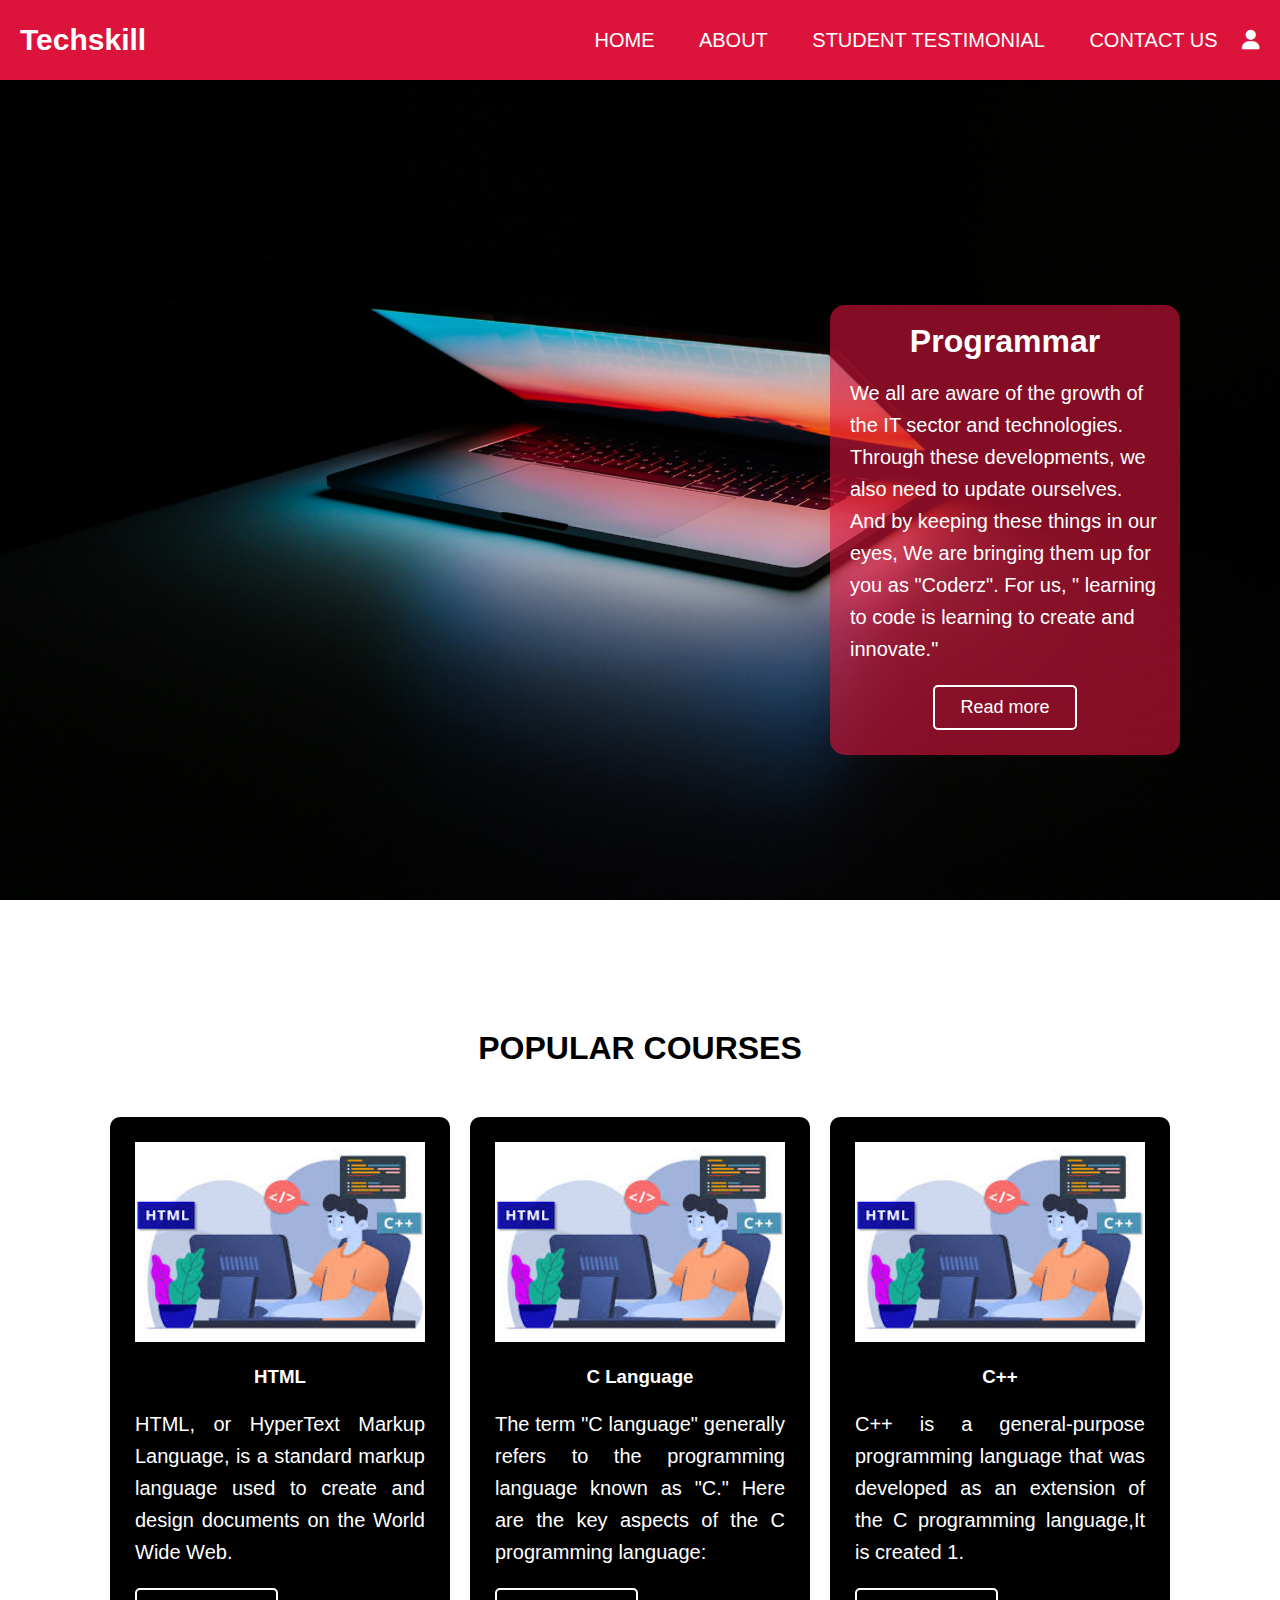
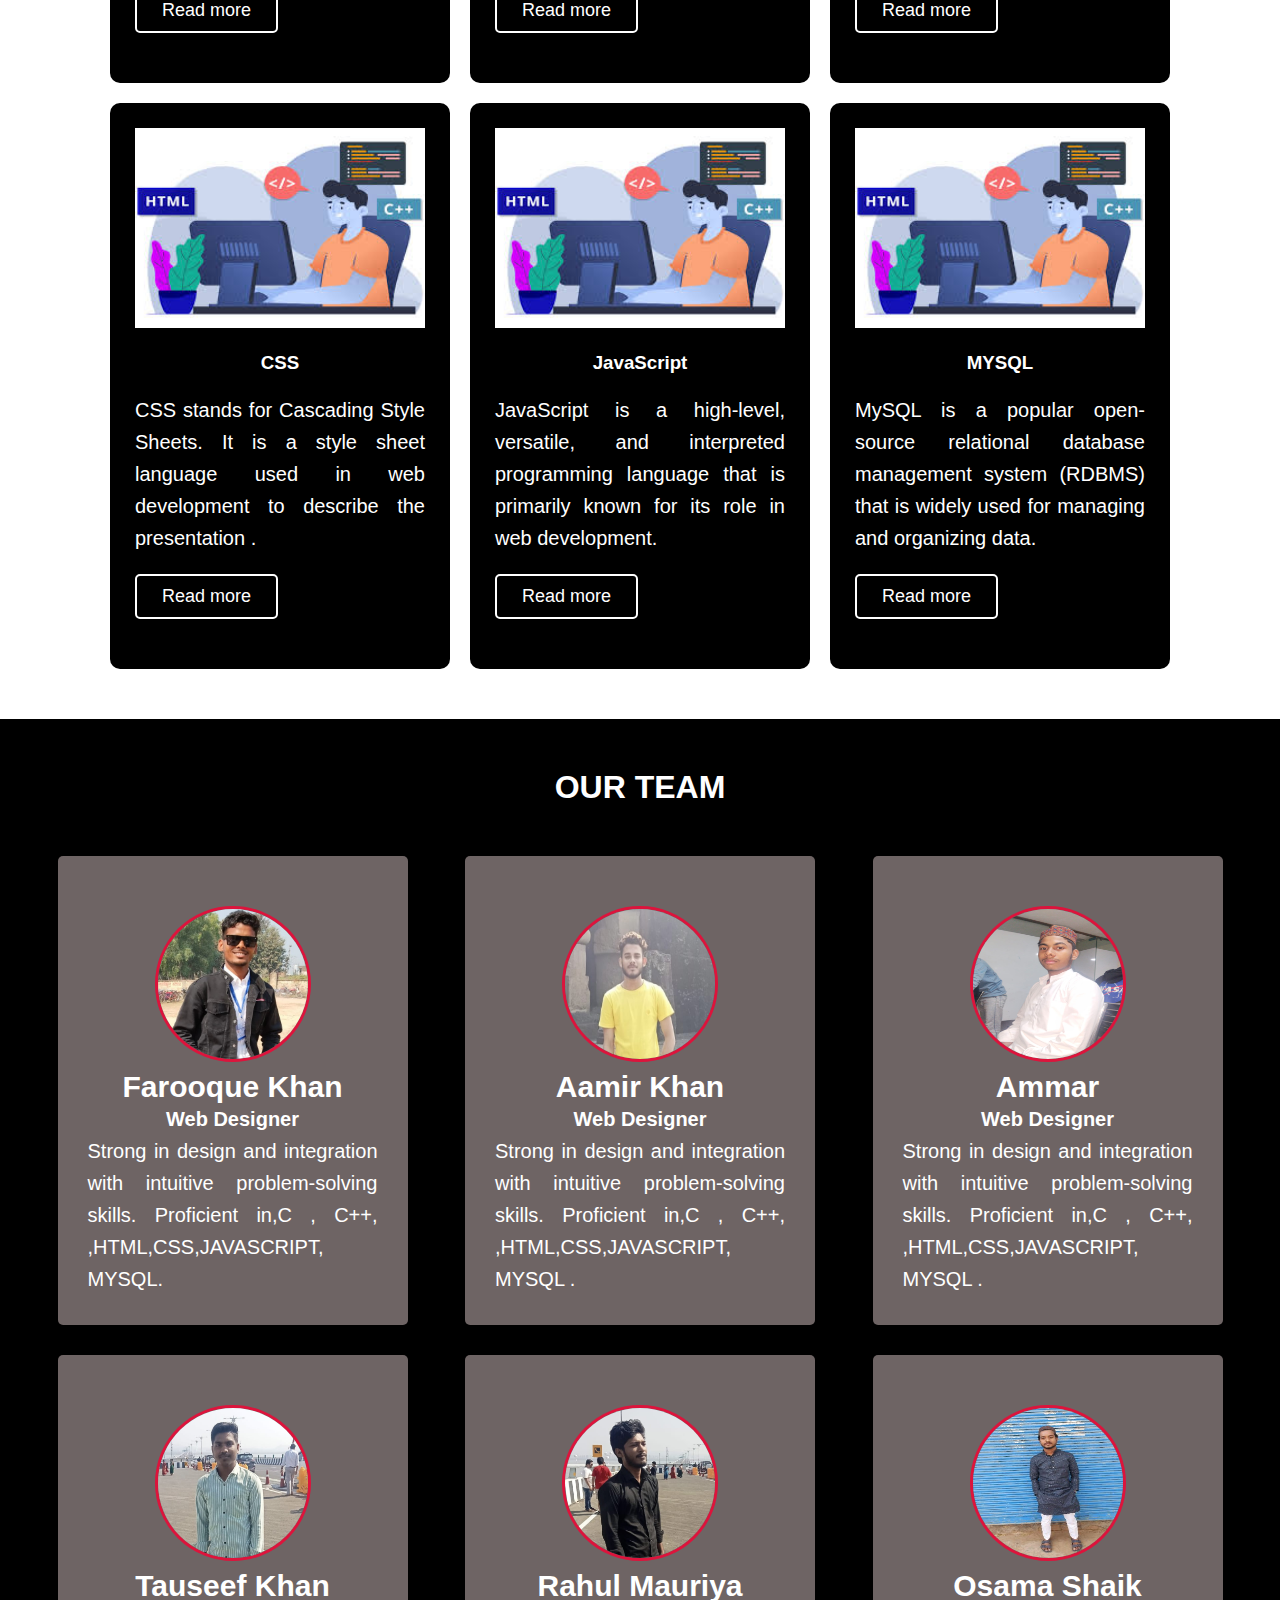
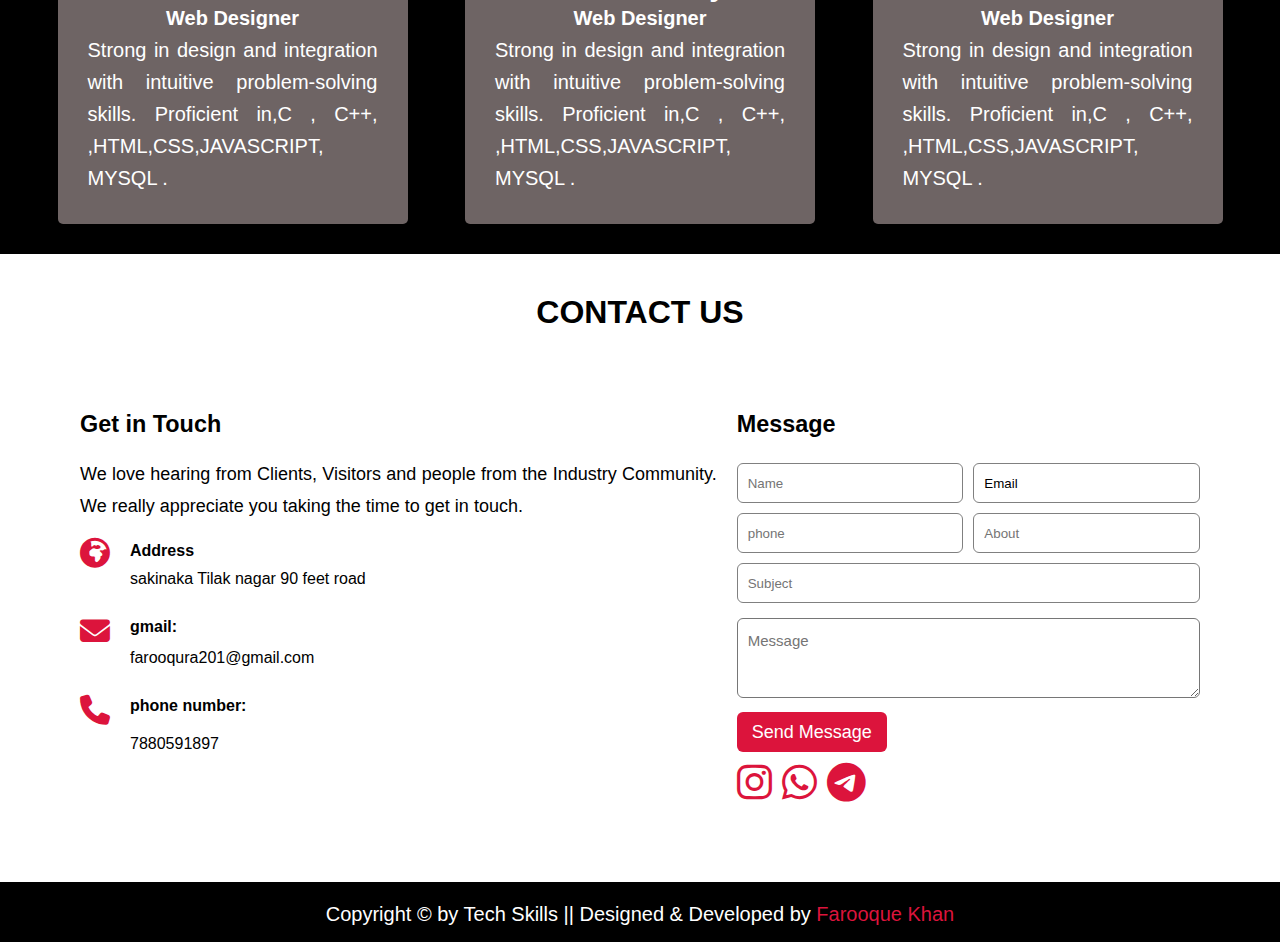
<file: index.html>
<!DOCTYPE html>
<html lang="en">

<head>
    <title>Tech skills</title>
    <meta charset="UTF-8">
    <meta name="viewport" content="width=device-width, initial-scale=1.0">
    <title>Document</title>
    <link rel="stylesheet" href="second1.css">
    <link rel="stylesheet" href="https://cdnjs.cloudflare.com/ajax/libs/font-awesome/6.5.1/css/all.min.css">

</head>

<body>
    <header>
        <div class="logo">
            <h1>Techskill</h1>
        </div>
        <div class="menu">
            <a href="#HOME">HOME</a>
            <a href="#ABOUT">ABOUT</a>
            <a href="#STUDENT">STUDENT TESTIMONIAL</a>
            <a href="#CONTACT">CONTACT US</a>
            <i class="fa-solid fa-user"></i>
        </div>
    </header>
    <div id="HOME">
    <div class="home">
        <div class="home1">
            <div class="heading">
                <h1>Programmar</h1>
            </div>
            <div class="pera">
                <p>We all are aware of the growth of the IT sector and technologies. Through these developments, we also
                    need to update ourselves. And by keeping these things in our eyes, We are bringing them up for you
                    as "Coderz". For us, " learning to code is learning to create and innovate."</p>
            </div>
            <div class="Read-more">
                <button class="Read-button"><a href="">Read more</a></button>
            </div>

        </div>
    </div>
</div>
    <!-- <section>ABOUT-Scetion</section> -->
    <section>
        <div class="heading1">
            <h1 id="ABOUT">POPULAR COURSES</h1>
        </div>
        <div class="card-group">
            <div class="card1">
                <div class="card-img">
                    <img src="cardimg.jpg" alt="">
                </div>
                <div class="card-heading">
                    <div class="heading">
                        <h3> HTML</h3>
                    </div>
                    <div class="pera1">
                        <p>HTML, or HyperText Markup Language, is a standard markup language used to create and design documents on the World Wide Web.</p>
                    </div>
                </div>
                <div class="button">
                    <button class="Read-button"><a href="">Read more</a></button>
                </div>
            </div>
            <div class="card1">
                <div class="card-img">
                    <img src="cardimg.jpg" alt="">
                </div>
                <div class="card-heading">
                    <div class="heading">
                        <h3>C Language</h3>
                    </div>
                    <div class="pera1">
                        <p>The term "C language" generally refers to the programming language known as "C." Here are the key aspects of the C programming language:</p>
                    </div>
                </div>
                <div class="button">
                    <button class="Read-button"><a href="">Read more</a></button>
                </div>
            </div>
            <div class="card1">
                <div class="card-img">
                    <img src="cardimg.jpg" alt="">
                </div>
                <div class="card-heading">
                    <div class="heading">
                        <h3>C++</h3>
                    </div>
                    <div class="pera1">
                        <p>C++ is a general-purpose programming language that was developed as an extension of the C programming language,It is created 1.</p>
                    </div>
                </div>
                <div class="button">
                    <button class="Read-button"><a href="">Read more</a></button>
                </div>
            </div>
            <div class="card1">
                <div class="card-img">
                    <img src="cardimg.jpg" alt="">
                </div>
                <div class="card-heading">
                    <div class="heading">
                        <h3> CSS</h3>
                    </div>
                    <div class="pera1">
                        <p>CSS stands for Cascading Style Sheets. It is a style sheet language used in web development to describe the presentation .</p>
                    </div>
                </div>
                <div class="button">
                    <button class="Read-button"><a href="">Read more</a></button>
                </div>
            </div>
            <div class="card1">
                <div class="card-img">
                    <img src="cardimg.jpg" alt="">
                </div>
                <div class="card-heading">
                    <div class="heading">
                        <h3> JavaScript</h3>
                    </div>
                    <div class="pera1">
                        <p>JavaScript is a high-level, versatile, and interpreted programming language that is primarily known for its role in web development. </p>
                    </div>
                </div>
                <div class="button">
                    <button class="Read-button"><a href="">Read more</a></button>
                </div>
            </div>
            <div class="card1">
                <div class="card-img">
                    <img src="cardimg.jpg" alt="">
                </div>
                <div class="card-heading">
                    <div class="heading">
                        <h3>MYSQL</h3>
                    </div>
                    <div class="pera1">
                        <p>MySQL is a popular open-source relational database management system (RDBMS) that is widely used for managing and organizing data. </p>
                    </div>
                </div>
                <div class="button">
                    <button class="Read-button"><a href="">Read more</a></button>
                </div>
            </div>
        </div>
    </section>
    <!-- <section>OUR-TEAM</section> -->
    <section>
        <div class="our-team">
            <div class="team">
                <h1 id="STUDENT">OUR TEAM</h1>
            </div>
            <div class="main-div">
                <div class="main-2">
                    <div class="img-box">
                        <img class="img-box1" src="khan786.jpeg" alt="">
                    </div>
                    <div class="heading-team">
                        <h2>Farooque Khan</h2>
                    </div>
                    <div class="heading-team2">
                        <h4>Web Designer</h4>
                    </div>
                    <div>
                        <p>Strong in design and integration with intuitive problem-solving skills. Proficient in,C , C++, ,HTML,CSS,JAVASCRIPT, MYSQL.</p>
                    </div>
                </div>
                <div class="main-2">
                    <div class="img-box">
                        <img class="img-box1" src="aamir.jpg" alt="">
                    </div>
                    <div class="heading-team">
                        <h2>Aamir Khan</heam2">
                        <h4>Web Designer</h4>
                    </div>
                    <div>
                        <p>Strong in design and integration with intuitive problem-solving skills. Proficient in,C , C++, ,HTML,CSS,JAVASCRIPT, MYSQL .</p>
                    </div>
                </div>
                <div class="main-2">
                    <div class="img-box">
                        <img class="img-box1" src="ammar.jpg" alt="">
                    </div>
                    <div class="heading-team">
                        <h2>Ammar</h2>
                    </div>
                    <div class="heading-team2">
                        <h4>Web Designer</h4>
                    </div>
                    <div>
                        <p>Strong in design and integration with intuitive problem-solving skills. Proficient in,C , C++, ,HTML,CSS,JAVASCRIPT, MYSQL .</p>
                    </div>
                </div>
                <div class="main-2">
                    <div class="img-box">
                        <img class="img-box1" src="tauseef.jpg" alt="">
                    </div>
                    <div class="heading-team">
                        <h2>Tauseef Khan</h2>
                    </div>
                    <div class="heading-team2">
                        <h4>Web Designer</h4>
                    </div>
                    <div>
                        <p>Strong in design and integration with intuitive problem-solving skills. Proficient in,C , C++, ,HTML,CSS,JAVASCRIPT, MYSQL .</p>
                    </div>
                </div>
                <div class="main-2">
                    <div class="img-box">
                        <img class="img-box1" src="rahul.jpg" alt="">
                    </div>
                    <div class="heading-team">
                        <h2>Rahul Mauriya</h2>
                    </div>
                    <div class="heading-team2">
                        <h4>Web Designer</h4>
                    </div>
                    <div>
                        <p>Strong in design and integration with intuitive problem-solving skills. Proficient in,C , C++, ,HTML,CSS,JAVASCRIPT, MYSQL .</p>
                    </div>
                </div>
                <div class="main-2">
                    <div class="img-box">
                        <img class="img-box1" src="os.jpg" alt="">
                    </div>
                    <div class="heading-team">
                        <h2>Osama Shaik</h2>
                    </div>
                    <div class="heading-team2">
                        <h4>Web Designer</h4>
                    </div>
                    <div>
                        <p>Strong in design and integration with intuitive problem-solving skills. Proficient in,C , C++, ,HTML,CSS,JAVASCRIPT, MYSQL .</p>
                    </div>
                </div>
            </div>
        </div>
    </section>
    <!-- <section>CONTACT US</section> -->

    <section class="continer">
        <div class="text-contact">
            <h1 id="CONTACT">CONTACT US</h1>
        </div>
        <div class="main-group1">
            <div class="text-group">
                <div class="text-get">
                    <h3> Get in Touch</h3>
                </div>
                <div class="pera12">
                    <p>We love hearing from Clients, Visitors and people from the Industry Community. We really
                        appreciate
                        you taking the time to get in touch.</p>
                </div>
                <div class="icon-main">
                    <div class="icon">
                        <i class="fa-solid fa-earth-africa icon"></i>
                    </div>
                    <div class="Address-text">
                        <div class="Address1">
                            <h4>Address</h4>
                        </div>
                        <div class="Address2">
                            <p>sakinaka Tilak nagar 90 feet road</p>
                        </div>
                    </div>
                </div>
                <div class="icon-main2">
                    <div class="icon-gmail">
                        <i class="fa-solid fa-envelope icon"></i>
                    </div>
                    <div class="gmail-text">
                        <div class="text-gmail">
                            <h4>gmail:</h4>
                        </div>
                        <div class="text-gmail2">
                            <p>farooqura201@gmail.com</p>
                        </div>
                    </div>
                </div>
                <div class="contact">
                    <div class="icon-contact">
                        <i class="fa-solid fa-phone icon"></i>
                    </div>
                    <div class="text-number">
                        <div class="phone-group">
                            <div class="text-phone">
                                <h4>phone number:</h4>
                            </div>
                            <div class="number">
                                <p>7880591897</p>
                            </div>
                        </div>
                    </div>
                </div>
            </div>
            <div class="main-message">
                <div class="text-Message">
                    <h3>Message</h3>
                </div>
                <div class="message1">
                    <div class="main-input">
                        <div class="text-input">
                            <input type="text" placeholder="Name" maxlength="40" minlength="3" required="" name="Name">
                            <input type="number" placeholder="phone" value="+91" name="phone">
                        </div>
                        <div class="text-input1">
                            <input type="text" placeholder="Email" value="Email" name="Email">
                            <input type="text" placeholder="About" name="About">
                        </div>
                    </div>
                    <div class="text-input2">
                        <div class="text-area2">
                            <div class="text-subject">
                                <input type="text" placeholder="Subject" name="Subject">
                            </div>
                            <div class="text-area">
                                <textarea row="6" placeholder="Message" minlength="5" required=""
                                    name="message"></textarea>
                            </div>
                        </div>
                        <div class="button1">
                            <button>
                                <a href="">Send Message</a>
                            </button>
                        </div>
                    </div>
                    <div class="icon-group">
                        <div class="insta">
                            <a href="https://www.instagram.com/farooque2449?igsh=bnVkYnllb253dWE5"><i class="fa-brands fa-instagram"></i></a>
                        </div>
                        <div class="whatsapp">
                            <a href="https://wa.me/917880591897" class="icon-link"><i
                                    class="fa-brands fa-whatsapp"></i></a>
                        </div>
                        <div class="telegram">
                            <a href="https://web.telegram.org/k/"><i class="fa-brands fa-telegram"></i></a>
                        </div>
                    </div>
                </div>
            </div>
        </div>
    </section>
   <footer>
    <div class="footer">
        <div class="footer1">
            <p>Copyright &copy; by Tech Skills || Designed & Developed by <span style="color: crimson;"> Farooque Khan</span></p>
        </div>
    </div>
   </footer>
</body>

</html>
</file>
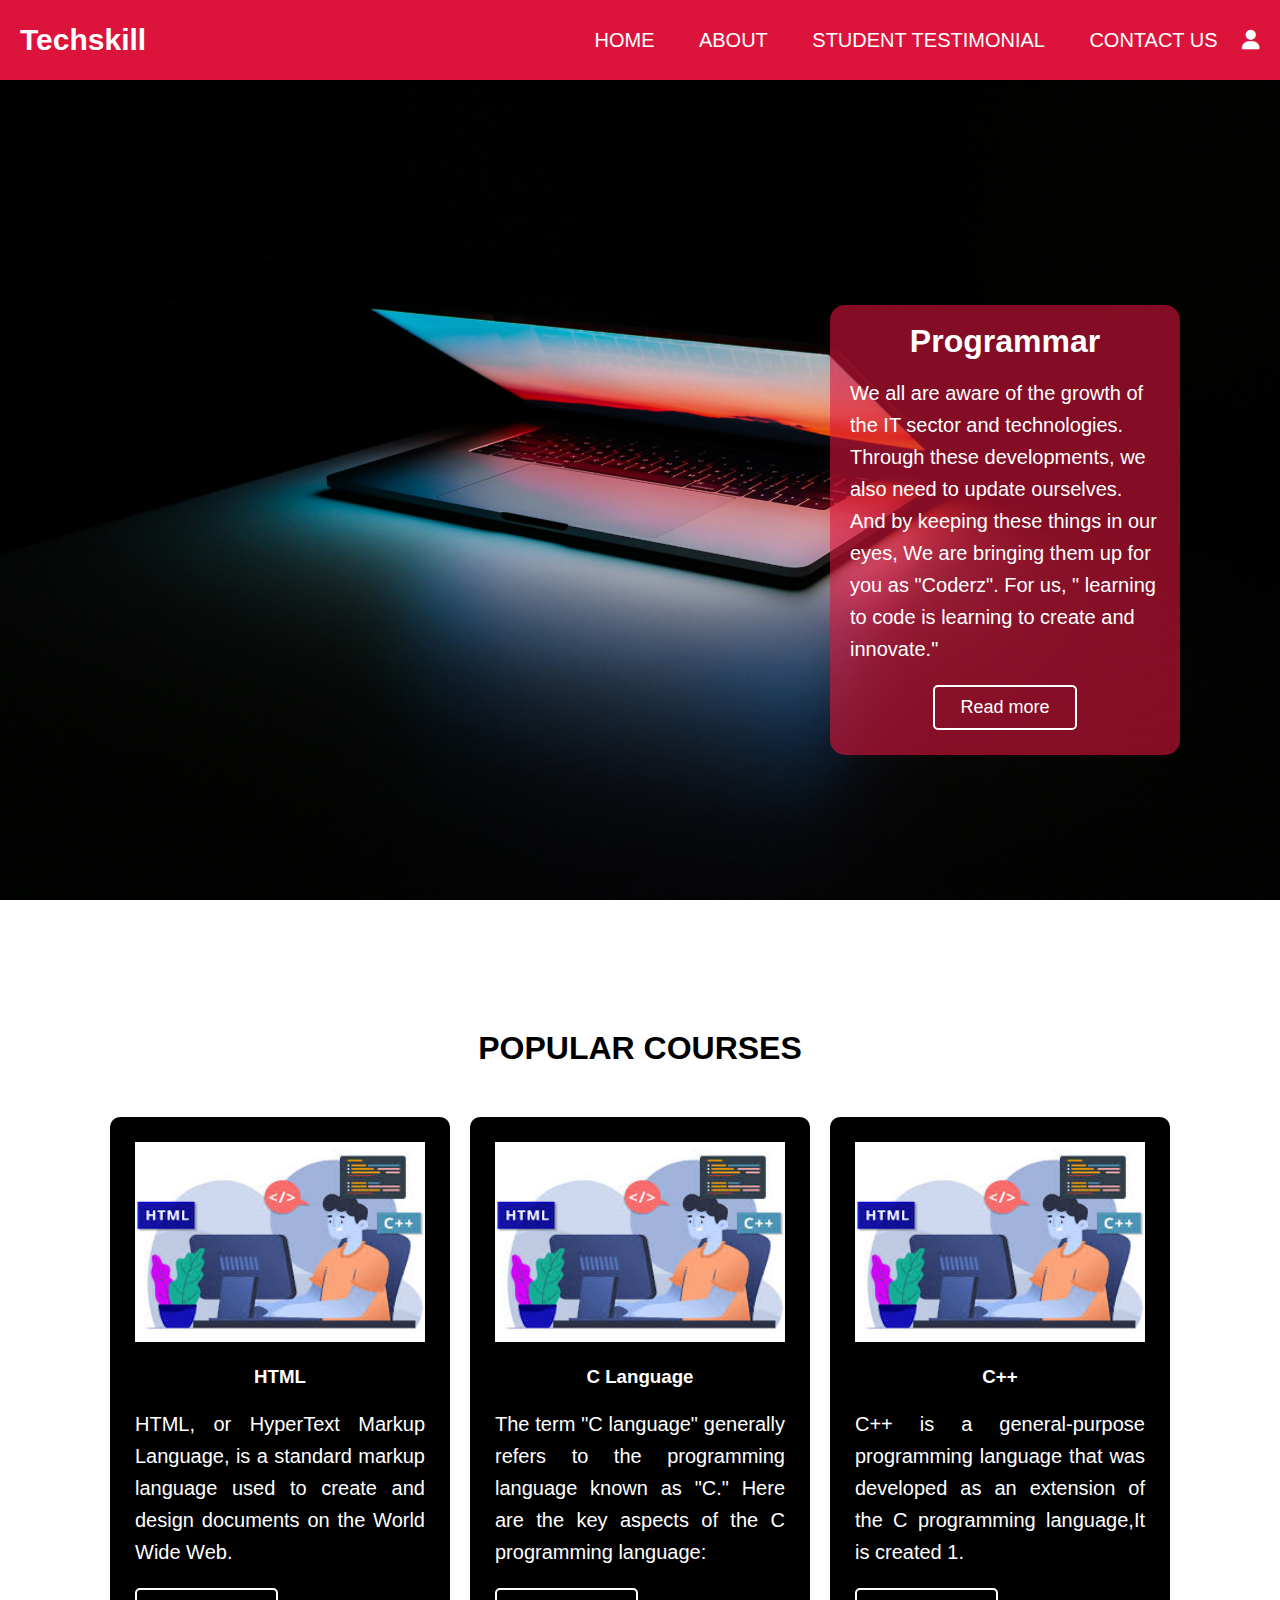
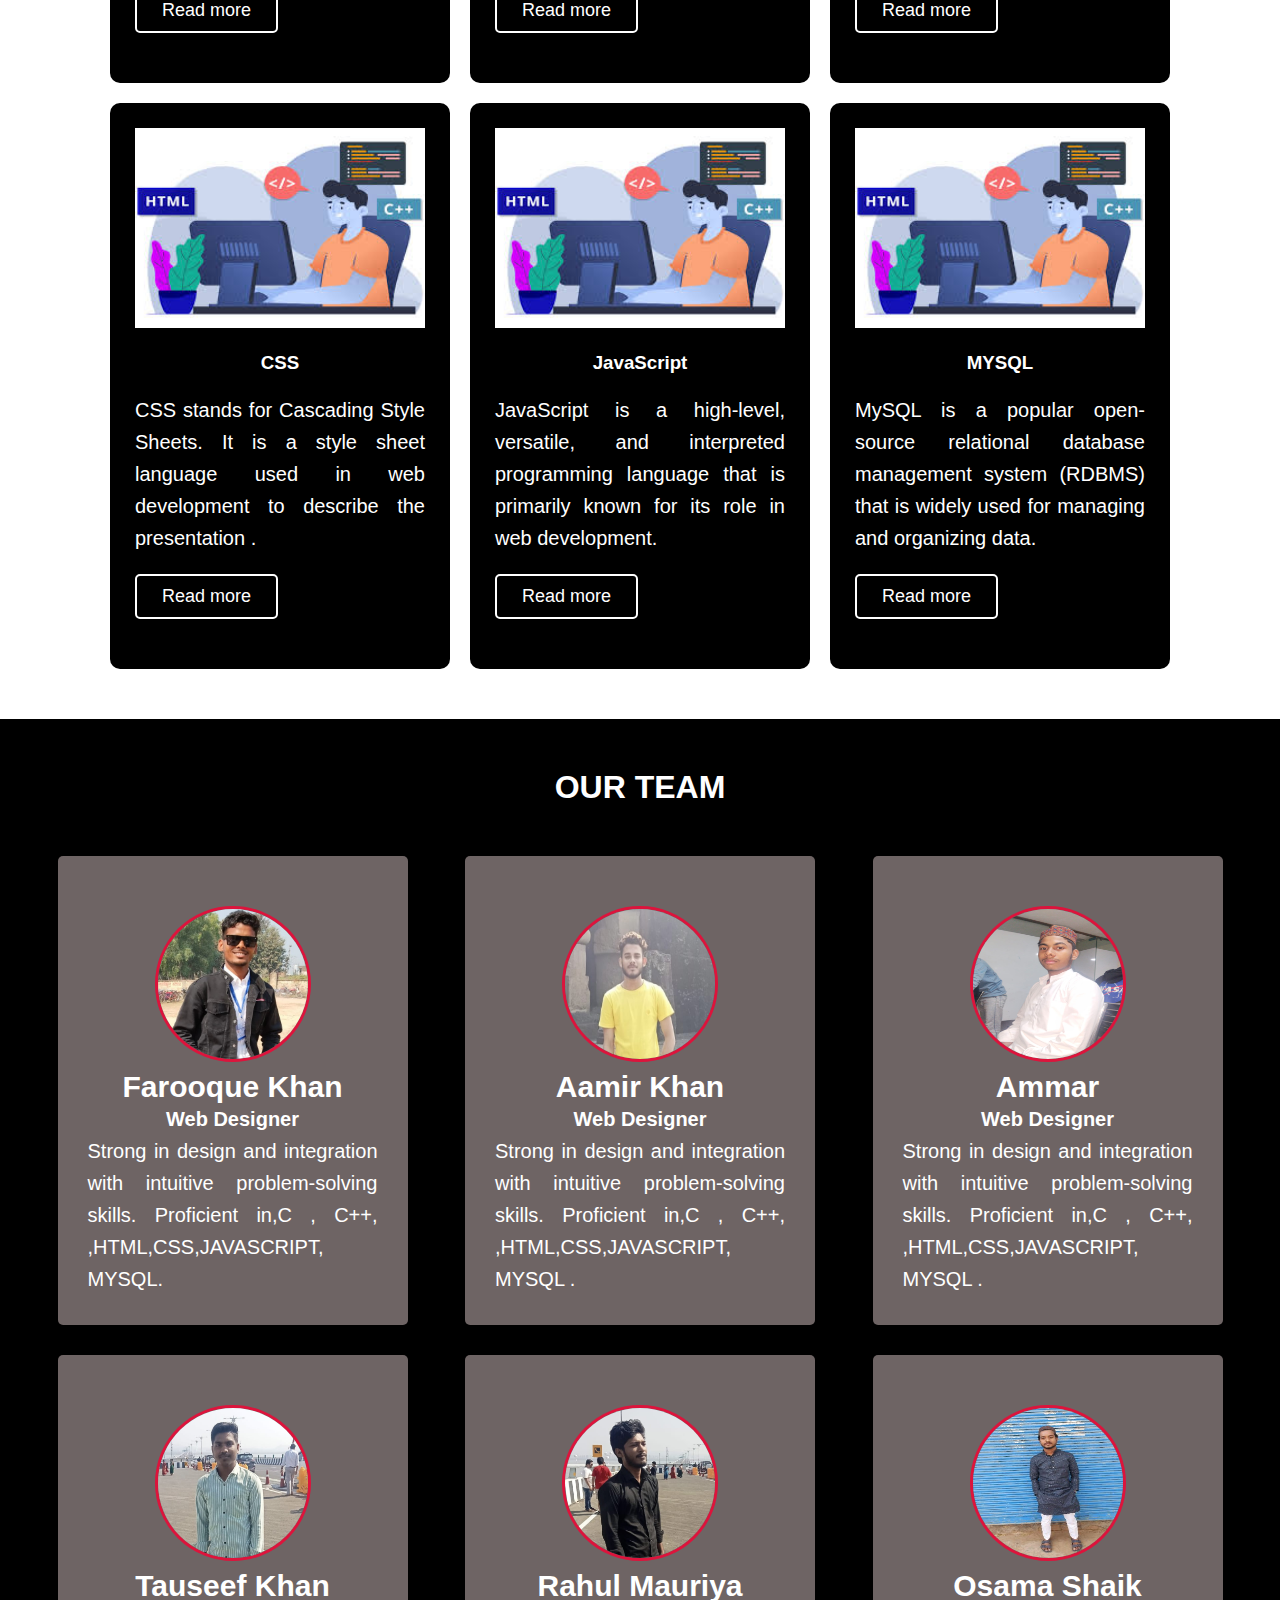
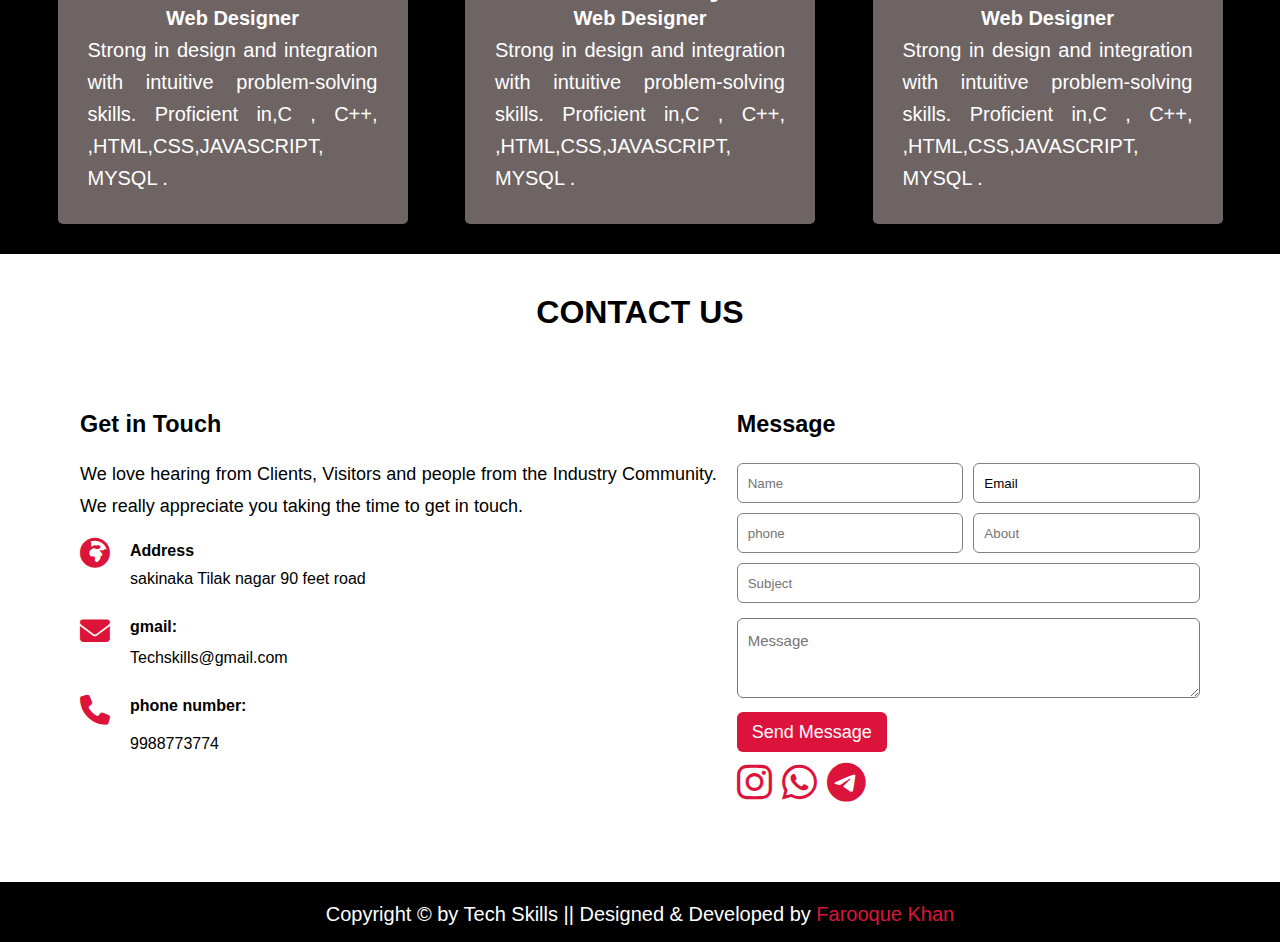
<file: website2.html>
<!DOCTYPE html>
<html lang="en">

<head>
    <title>Tech skills</title>
    <meta charset="UTF-8">
    <meta name="viewport" content="width=device-width, initial-scale=1.0">
    <title>Document</title>
    <link rel="stylesheet" href="second1.css">
    <link rel="stylesheet" href="https://cdnjs.cloudflare.com/ajax/libs/font-awesome/6.5.1/css/all.min.css">

</head>

<body>
    <header>
        <div class="logo">
            <h1>Techskill</h1>
        </div>
        <div class="menu">
            <a href="#HOME">HOME</a>
            <a href="#ABOUT">ABOUT</a>
            <a href="#STUDENT">STUDENT TESTIMONIAL</a>
            <a href="#CONTACT">CONTACT US</a>
            <i class="fa-solid fa-user"></i>
        </div>
    </header>
    <div id="HOME">
    <div class="home">
        <div class="home1">
            <div class="heading">
                <h1>Programmar</h1>
            </div>
            <div class="pera">
                <p>We all are aware of the growth of the IT sector and technologies. Through these developments, we also
                    need to update ourselves. And by keeping these things in our eyes, We are bringing them up for you
                    as "Coderz". For us, " learning to code is learning to create and innovate."</p>
            </div>
            <div class="Read-more">
                <button class="Read-button"><a href="">Read more</a></button>
            </div>

        </div>
    </div>
</div>
    <!-- <section>ABOUT-Scetion</section> -->
    <section>
        <div class="heading1">
            <h1 id="ABOUT">POPULAR COURSES</h1>
        </div>
        <div class="card-group">
            <div class="card1">
                <div class="card-img">
                    <img src="cardimg.jpg" alt="">
                </div>
                <div class="card-heading">
                    <div class="heading">
                        <h3> HTML</h3>
                    </div>
                    <div class="pera1">
                        <p>HTML, or HyperText Markup Language, is a standard markup language used to create and design documents on the World Wide Web.</p>
                    </div>
                </div>
                <div class="button">
                    <button class="Read-button"><a href="">Read more</a></button>
                </div>
            </div>
            <div class="card1">
                <div class="card-img">
                    <img src="cardimg.jpg" alt="">
                </div>
                <div class="card-heading">
                    <div class="heading">
                        <h3>C Language</h3>
                    </div>
                    <div class="pera1">
                        <p>The term "C language" generally refers to the programming language known as "C." Here are the key aspects of the C programming language:</p>
                    </div>
                </div>
                <div class="button">
                    <button class="Read-button"><a href="">Read more</a></button>
                </div>
            </div>
            <div class="card1">
                <div class="card-img">
                    <img src="cardimg.jpg" alt="">
                </div>
                <div class="card-heading">
                    <div class="heading">
                        <h3>C++</h3>
                    </div>
                    <div class="pera1">
                        <p>C++ is a general-purpose programming language that was developed as an extension of the C programming language,It is created 1.</p>
                    </div>
                </div>
                <div class="button">
                    <button class="Read-button"><a href="">Read more</a></button>
                </div>
            </div>
            <div class="card1">
                <div class="card-img">
                    <img src="cardimg.jpg" alt="">
                </div>
                <div class="card-heading">
                    <div class="heading">
                        <h3> CSS</h3>
                    </div>
                    <div class="pera1">
                        <p>CSS stands for Cascading Style Sheets. It is a style sheet language used in web development to describe the presentation .</p>
                    </div>
                </div>
                <div class="button">
                    <button class="Read-button"><a href="">Read more</a></button>
                </div>
            </div>
            <div class="card1">
                <div class="card-img">
                    <img src="cardimg.jpg" alt="">
                </div>
                <div class="card-heading">
                    <div class="heading">
                        <h3> JavaScript</h3>
                    </div>
                    <div class="pera1">
                        <p>JavaScript is a high-level, versatile, and interpreted programming language that is primarily known for its role in web development. </p>
                    </div>
                </div>
                <div class="button">
                    <button class="Read-button"><a href="">Read more</a></button>
                </div>
            </div>
            <div class="card1">
                <div class="card-img">
                    <img src="cardimg.jpg" alt="">
                </div>
                <div class="card-heading">
                    <div class="heading">
                        <h3>MYSQL</h3>
                    </div>
                    <div class="pera1">
                        <p>MySQL is a popular open-source relational database management system (RDBMS) that is widely used for managing and organizing data. </p>
                    </div>
                </div>
                <div class="button">
                    <button class="Read-button"><a href="">Read more</a></button>
                </div>
            </div>
        </div>
    </section>
    <!-- <section>OUR-TEAM</section> -->
    <section>
        <div class="our-team">
            <div class="team">
                <h1 id="STUDENT">OUR TEAM</h1>
            </div>
            <div class="main-div">
                <div class="main-2">
                    <div class="img-box">
                        <img class="img-box1" src="khan786.jpeg" alt="">
                    </div>
                    <div class="heading-team">
                        <h2>Farooque Khan</h2>
                    </div>
                    <div class="heading-team2">
                        <h4>Web Designer</h4>
                    </div>
                    <div>
                        <p>Strong in design and integration with intuitive problem-solving skills. Proficient in,C , C++, ,HTML,CSS,JAVASCRIPT, MYSQL.</p>
                    </div>
                </div>
                <div class="main-2">
                    <div class="img-box">
                        <img class="img-box1" src="aamir.jpg" alt="">
                    </div>
                    <div class="heading-team">
                        <h2>Aamir Khan</heam2">
                        <h4>Web Designer</h4>
                    </div>
                    <div>
                        <p>Strong in design and integration with intuitive problem-solving skills. Proficient in,C , C++, ,HTML,CSS,JAVASCRIPT, MYSQL .</p>
                    </div>
                </div>
                <div class="main-2">
                    <div class="img-box">
                        <img class="img-box1" src="ammar.jpg" alt="">
                    </div>
                    <div class="heading-team">
                        <h2>Ammar</h2>
                    </div>
                    <div class="heading-team2">
                        <h4>Web Designer</h4>
                    </div>
                    <div>
                        <p>Strong in design and integration with intuitive problem-solving skills. Proficient in,C , C++, ,HTML,CSS,JAVASCRIPT, MYSQL .</p>
                    </div>
                </div>
                <div class="main-2">
                    <div class="img-box">
                        <img class="img-box1" src="tauseef.jpg" alt="">
                    </div>
                    <div class="heading-team">
                        <h2>Tauseef Khan</h2>
                    </div>
                    <div class="heading-team2">
                        <h4>Web Designer</h4>
                    </div>
                    <div>
                        <p>Strong in design and integration with intuitive problem-solving skills. Proficient in,C , C++, ,HTML,CSS,JAVASCRIPT, MYSQL .</p>
                    </div>
                </div>
                <div class="main-2">
                    <div class="img-box">
                        <img class="img-box1" src="rahul.jpg" alt="">
                    </div>
                    <div class="heading-team">
                        <h2>Rahul Mauriya</h2>
                    </div>
                    <div class="heading-team2">
                        <h4>Web Designer</h4>
                    </div>
                    <div>
                        <p>Strong in design and integration with intuitive problem-solving skills. Proficient in,C , C++, ,HTML,CSS,JAVASCRIPT, MYSQL .</p>
                    </div>
                </div>
                <div class="main-2">
                    <div class="img-box">
                        <img class="img-box1" src="os.jpg" alt="">
                    </div>
                    <div class="heading-team">
                        <h2>Osama Shaik</h2>
                    </div>
                    <div class="heading-team2">
                        <h4>Web Designer</h4>
                    </div>
                    <div>
                        <p>Strong in design and integration with intuitive problem-solving skills. Proficient in,C , C++, ,HTML,CSS,JAVASCRIPT, MYSQL .</p>
                    </div>
                </div>
            </div>
        </div>
    </section>
    <!-- <section>CONTACT US</section> -->

    <section class="continer">
        <div class="text-contact">
            <h1 id="CONTACT">CONTACT US</h1>
        </div>
        <div class="main-group1">
            <div class="text-group">
                <div class="text-get">
                    <h3> Get in Touch</h3>
                </div>
                <div class="pera12">
                    <p>We love hearing from Clients, Visitors and people from the Industry Community. We really
                        appreciate
                        you taking the time to get in touch.</p>
                </div>
                <div class="icon-main">
                    <div class="icon">
                        <i class="fa-solid fa-earth-africa icon"></i>
                    </div>
                    <div class="Address-text">
                        <div class="Address1">
                            <h4>Address</h4>
                        </div>
                        <div class="Address2">
                            <p>sakinaka Tilak nagar 90 feet road</p>
                        </div>
                    </div>
                </div>
                <div class="icon-main2">
                    <div class="icon-gmail">
                        <i class="fa-solid fa-envelope icon"></i>
                    </div>
                    <div class="gmail-text">
                        <div class="text-gmail">
                            <h4>gmail:</h4>
                        </div>
                        <div class="text-gmail2">
                            <p>Techskills@gmail.com</p>
                        </div>
                    </div>
                </div>
                <div class="contact">
                    <div class="icon-contact">
                        <i class="fa-solid fa-phone icon"></i>
                    </div>
                    <div class="text-number">
                        <div class="phone-group">
                            <div class="text-phone">
                                <h4>phone number:</h4>
                            </div>
                            <div class="number">
                                <p>9988773774</p>
                            </div>
                        </div>
                    </div>
                </div>
            </div>
            <div class="main-message">
                <div class="text-Message">
                    <h3>Message</h3>
                </div>
                <div class="message1">
                    <div class="main-input">
                        <div class="text-input">
                            <input type="text" placeholder="Name" maxlength="40" minlength="3" required="" name="Name">
                            <input type="number" placeholder="phone" value="+91" name="phone">
                        </div>
                        <div class="text-input1">
                            <input type="text" placeholder="Email" value="Email" name="Email">
                            <input type="text" placeholder="About" name="About">
                        </div>
                    </div>
                    <div class="text-input2">
                        <div class="text-area2">
                            <div class="text-subject">
                                <input type="text" placeholder="Subject" name="Subject">
                            </div>
                            <div class="text-area">
                                <textarea row="6" placeholder="Message" minlength="5" required=""
                                    name="message"></textarea>
                            </div>
                        </div>
                        <div class="button1">
                            <button>
                                <a href="">Send Message</a>
                            </button>
                        </div>
                    </div>
                    <div class="icon-group">
                        <div class="insta">
                            <a href="https://www.instagram.com/farooque2449?igsh=bnVkYnllb253dWE5"><i class="fa-brands fa-instagram"></i></a>
                        </div>
                        <div class="whatsapp">
                            <a href="https://wa.me/919892564710" class="icon-link"><i
                                    class="fa-brands fa-whatsapp"></i></a>
                        </div>
                        <div class="telegram">
                            <a href="https://web.telegram.org/k/"><i class="fa-brands fa-telegram"></i></a>
                        </div>
                    </div>
                </div>
            </div>
        </div>
    </section>
   <footer>
    <div class="footer">
        <div class="footer1">
            <p>Copyright &copy; by Tech Skills || Designed & Developed by <span style="color: crimson;"> Farooque Khan</span></p>
        </div>
    </div>
   </footer>
</body>

</html>
</file>
<file: second1.css>
* {
    margin: 0;
    padding: 0;
    font-family: 'Poppins', sans-serif;
}

header {
    background-color: crimson;
    height: 80px;
    display: flex;
    justify-content: space-between;
    flex-direction: row;
    /* justify-content: center; */
    align-items: center;
}

.logo h1 {
    font-size: 30px;
    color: #fff;
    padding-left: 20px;
}

.menu a {
    /* align-items: center; */
    text-decoration: none;
    font-size: 20px;
    color: #fff;
    padding: 20px;
}

.menu i {
    color: #fff;
    font-size: 20px;
    padding-right: 20px;
}

.home {
    background: url(bg3.jpg);
    background-attachment: fixed;
    height: 100vh;
    width: 100%;
    background-size: cover;
    padding: 0;
    margin: 0;
    display: flex;
    align-items: center;
    justify-content: end;
    
}

.home1 {
    box-sizing: border-box;
    color: #fff;
    height: fit-content;
    width: 350px;
    height: auto;
    line-height: 2rem;
    padding: 20px -40px;
    border-radius: 15px;
    background-color: rgba(220, 20, 60, 0.6);
    margin-right: 100px;
}

.heading {
    text-align: center;
    padding-top: 20px;
}

.pera {
    /* text-align: justify; */
    padding: 20px;
    font-size: 20px;
}
.card-heading{
    text-align: justify;
}
.Read-more {
    display: flex;
    justify-content: center;
}

.Read-button {
    background: transparent;
    border: 2px solid white;
    padding: 10px 25px;
    border-radius: 5px;
    margin-bottom: 25px;
}

.Read-button:hover {
    background-color: #fff;
    transition: all 0.3s;
}

.Read-button:hover a {
    color: gray;
}

.Read-button a {
    text-decoration: none;
    color: #fff;
}
.heading1{
    text-align: center;
    color:black;
    margin-top: 50px;
}
.card1{
    box-sizing: border-box;
    background-color: black;
    color: #fff;
    width: 340px;
    height: auto;   
    padding: 25px;
    border-radius: 10px;

}
.card1 img{
    width: 100%;
    height: 200px;
   

}
.pera1{
    font-size: 20px;
    margin-top: 20px;
    margin-bottom:20px;
    line-height:2rem;
}
.card-group{
    display: flex;
    flex-wrap: wrap;
    justify-content: center;
    column-gap: 20px;
    row-gap: 20px;
    margin-top: 50px;
    margin-bottom: 50px;
}
.our-team{
    background-color: black;
    height: 100%;
}
.team{
    color: white;
    text-align: center;
    padding: 50px;
}
.main-2{
    box-sizing: border-box;
    background-color: #6e6464;
    width: 350px;
    text-align: justify;
    margin-bottom: 30px;
    padding: 30px;
    font-size: 20px;
    line-height: 2rem;
    color: white;
    border-radius: 5px;
}

.main-2{
    transition: all 0.3s;
}

.img-box1{
    transition: all 0.3s;
}

.main-2:hover{
    background-color: crimson;
}
.main-2:hover .img-box1{
  border-color: white;
}
 .img-box1{
    height: 150px;
    width: 150px;
    border-radius: 50%;
    margin-top: 20px;
    align-items:center ;
    border: 3px solid crimson;
}
.img-box{
    text-align: center;
}
.heading-team{
    text-align: center;
}
.heading-team2{
    text-align: center;
}
.main-div{
    display: flex;
    flex-wrap: wrap;
    justify-content:space-evenly;
    /* column-gap: 20px; */
}
.text-contact{
    text-align: center;
    padding-top: 40px;
}
.text-group{
     display: flex;
     flex-direction: column;
     flex-wrap: wrap;
     width: 100%;
     text-align: justify;

}
.continer{
    width: 100%;
}
.icon-main{
    display: flex;
}
.icon-main2{
    display:flex;
}
.icon{
color: crimson;
font-size: 30px;
padding-top: 8px;
}
.Address-text{
    padding: 20px;
}
.Address1{
    padding-bottom: 10px;
}
.gmail-text{
    padding:20px;
    padding-top: 10px;
}
.text-gmail{
    padding-bottom: 13px;
}
.contact{
    display: flex;
}
.phone-group{
    padding: 20px;
    padding-top: 10px;
}
.text-phone{
    padding-bottom: 20px;
}
.pera12{
    line-height: 2rem;
    font-size: 18px;
}
.main-input{
    display: flex;
    column-gap: 10px;
}
.main-group1{
    display: flex;
    column-gap: 20px;
    margin: 80px;
}
.main-input input{
    height: 40px;
    width: 100%;
    box-sizing: border-box;
    border: 1px solid gray;
    margin-top: 5px;
    margin-bottom: 5px;
    padding: 13px 10px;
    border-radius: 6px;
}
.text-get{
    margin-bottom:20px;
    font-size: 20px;
}
.text-Message{
    margin-bottom: 20px;
    font-size: 20px;
} 
.text-subject input{
    height: 40px;
    width: 100%;
    box-sizing: border-box;
    border: 1px solid gray;
    margin-top:5px;
    margin-bottom: 5px;
    padding: 13px 10px;
    border-radius: 6px;
}
.text-area textarea{
    height: 80px;
    width: 100%;

    padding: 13px 10px;
    border-radius: 6px;
    box-sizing: border-box;
    font-size: 15px;
    margin-top: 10px;
}
.button1 button{
    height: 40px;
    width: 150px;
    background-color: crimson;
    border-radius: 6px;
    margin-top: 10px;
    border: 1px solid gray;
    border: none;
}
 button a{
    text-decoration: none;
    color: white;
    font-size: 18px;
   
}
.icon-group{
    display: flex;
    column-gap: 10px;
    padding-top: 10px;
}
.icon-group i{
    color: crimson;
    font-size: 40px;
}
footer{
    min-height: 60px;
    background-color: black;
}
.footer1 p{
    text-align: center;
    color: white;
    padding-top: 21px;
    font-size: 20px;
}
@media screen and (max-width:800px) {
    header{
        display:block;
        text-align: center;
        margin-top: 10px;
    }
}
@media screen and (max-width:707px) {
    .menu a{
        font-size: 18px;
        padding: 10px;
    }
}
@media screen and (max-width:585px) {
    .menu a{
       font-size: 15px;
       padding: 7px;
    }
    .home1{
        margin-right:50px;
    }
    .main-group1{
        display: flex;
        flex-direction: column;
    }
}
@media screen and (max-width:450px) {
    .menu a{
        font-size:10px ;
    }
    .home1{
        margin:25px;
    }
    .main-group1{
        /* display: flex; */
        flex-direction: column;
        justify-content: center;
        margin: 25px;
    }
    .footer1 p{
        margin: 20px;
        padding: 20px;
        font-size: 15px;
    }
}
</file>
